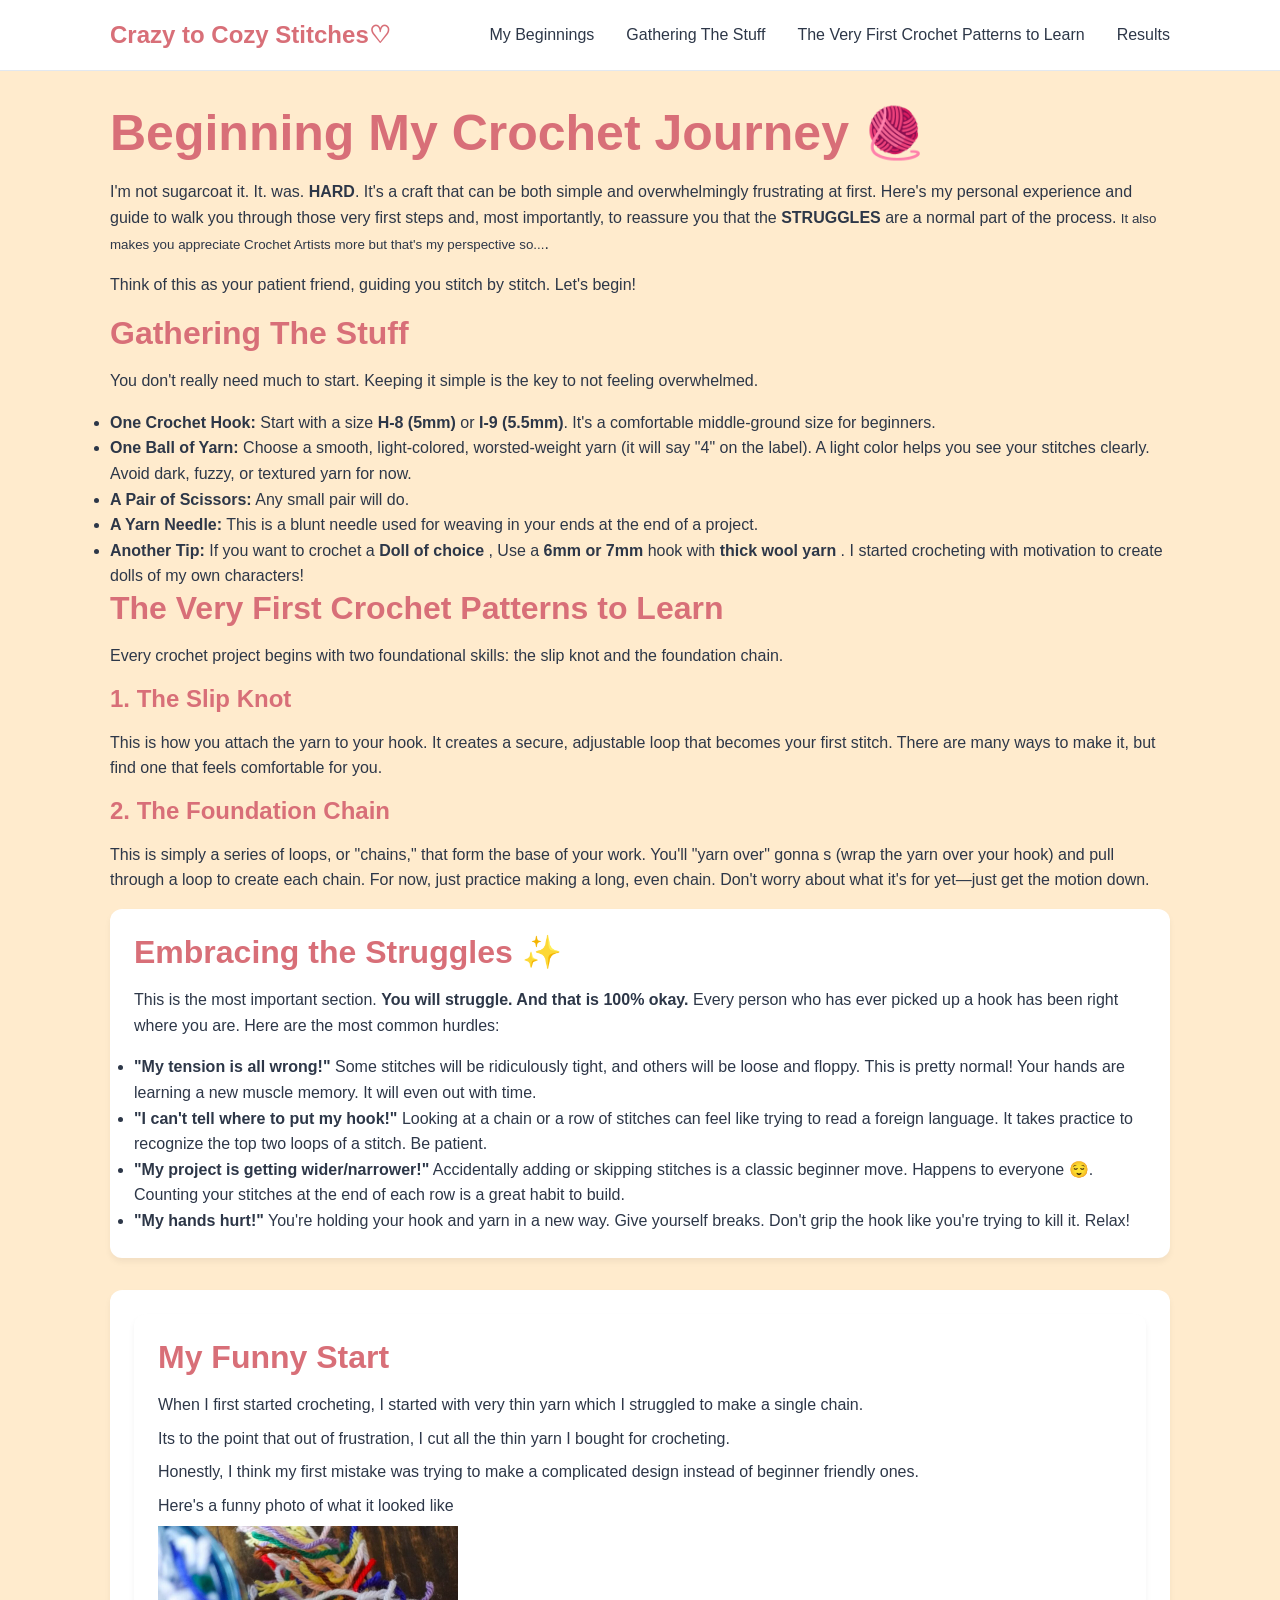
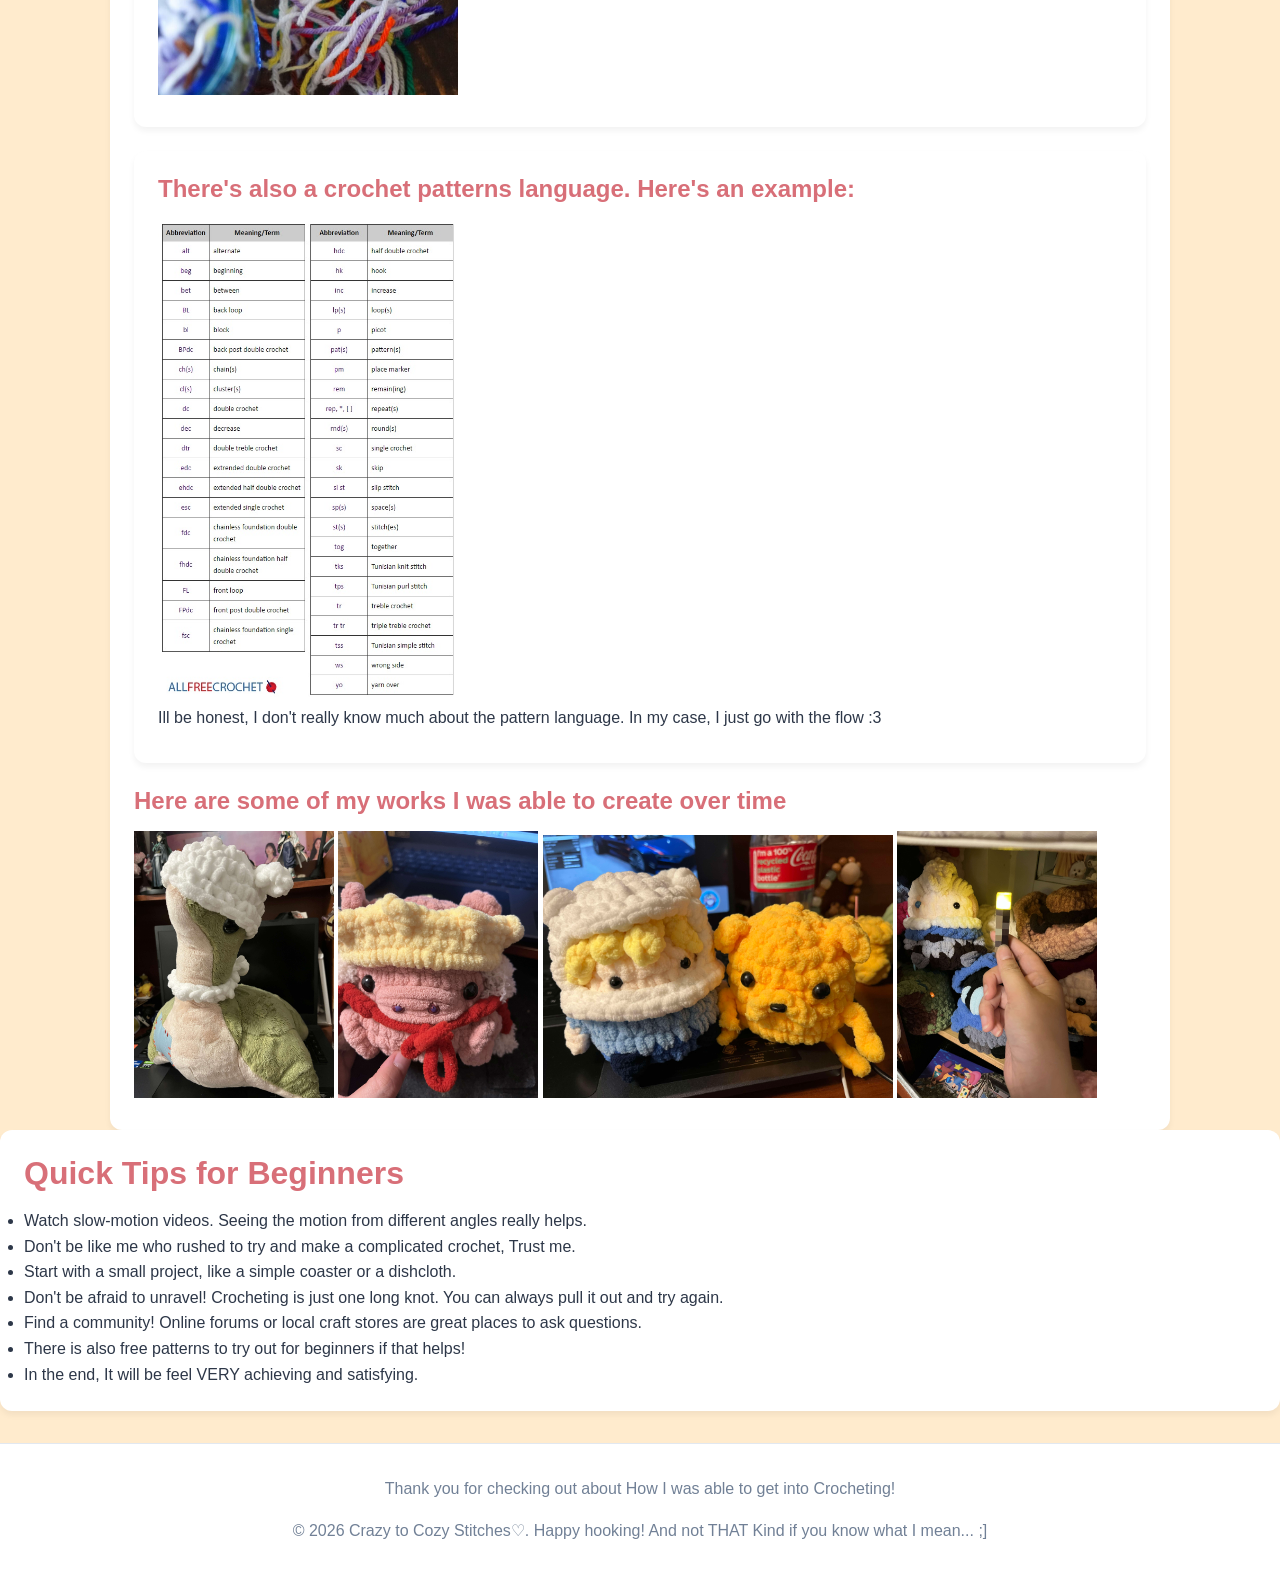
<file: index.html>
<!DOCTYPE html>
<html lang="en">

<head>
    <meta charset="UTF-8">
    <meta name="viewport" content="width=device-width, initial-scale=1.0">
    <title>How I Achieve the Hobby of Crocheting</title>
    <link href="https://fonts.googleapis.com/css2?family=Poppins:wght@400;500;600&display=swap" rel="stylesheet">
    <link rel="stylesheet" href="style.css">
</head>

<!--i found a fond sheet for a nice and soft font :D-->

<!--While making this, I genuinely didn't realize i was making a guide while sharing my experience as well soooo... I kinda went with the flow and etc.-->



<body>
<!--This made the words more bigger which i really liked-->
    <style>
        body {
            font-family: Verdana, sans-serif;
        }
    </style>

    <header class="main-header">
        <div class="container">
            <a href="#" class="logo">Crazy to Cozy Stitches♡</a>
            <nav class="main-nav">
                <ul>
                    <li><a href="#">My Beginnings</a></li>
                    <li><a href="#">Gathering The Stuff</a></li>
                    <li><a href="#">The Very First Crochet Patterns to Learn</a></li>
                    <li><a href="#">Results</a></li>
                </ul>
            </nav>
        </div>
    </header>

    <div class="container">
        <main class="content-area">
            <section>
                <h1>Beginning My Crochet Journey 🧶</h1>
                <p>I'm not sugarcoat it. It. was. <strong>HARD</strong>. It's a craft that can be both simple
                    and overwhelmingly frustrating at first. Here's my personal experience and guide to walk you through
                    those very
                    first steps
                    and, most importantly, to reassure you that the <strong>STRUGGLES</strong> are a normal part of the
                    process.
                    <small>It also makes you appreciate Crochet Artists more but that's my perspective so...</small>.
                </p>
                <p>Think of this as your patient friend, guiding you stitch by stitch. Let's begin!</p>
            </section>

<!--Just some nice tips and guides i wanna show on how i achieved this i guess-->
            <section>
                <h2>Gathering The Stuff</h2>
                <p>You don't really need much to start. Keeping it simple is the key to not feeling overwhelmed.</p>
                <ul>
                    <li><strong>One Crochet Hook:</strong> Start with a size <strong>H-8 (5mm)</strong> or <strong>I-9
                            (5.5mm)</strong>. It's a comfortable middle-ground size for beginners.</li>
                    <li><strong>One Ball of Yarn:</strong> Choose a smooth, light-colored, worsted-weight yarn (it will
                        say "4" on the label). A light color helps you see your stitches clearly. Avoid dark, fuzzy, or
                        textured yarn for now.</li>
                    <li><strong>A Pair of Scissors:</strong> Any small pair will do.</li>
                    <li><strong>A Yarn Needle:</strong> This is a blunt needle used for weaving in your ends at the end
                        of a project.</li>

                    <li><strong>Another Tip:</strong> If you want to crochet a <strong>Doll of choice</strong> , Use a
                        <strong>6mm or 7mm</strong> hook with <strong>thick wool yarn</strong> . I started crocheting
                        with motivation to create dolls of my own characters!
                    </li>
                </ul>
            </section>

            <section>
                <h2>The Very First Crochet Patterns to Learn</h2>
                <p>Every crochet project begins with two foundational skills: the slip knot and the foundation chain.
                </p>
                <h3>1. The Slip Knot</h3>
                <p>This is how you attach the yarn to your hook. It creates a secure, adjustable loop that becomes your
                    first stitch. There are many ways to make it, but find one that feels comfortable for you.</p>
                <h3>2. The Foundation Chain</h3>
                <p>This is simply a series of loops, or "chains," that form the base of your work. You'll "yarn over"
                    gonna s (wrap the yarn over your hook) and pull through a loop to create each chain. For now, just
                    practice
                    making a long, even chain. Don't worry about what it's for yet—just get the motion down.</p>
            </section>



            <section class="card">
                <h2>Embracing the Struggles ✨</h2>
                <p>This is the most important section. <strong>You will struggle. And that is 100% okay.</strong> Every
                    person who has ever picked up a hook has been right where you are. Here are the most common hurdles:
                </p>
                <ul>
                    <li><strong>"My tension is all wrong!"</strong> Some stitches will be ridiculously tight, and others
                        will be loose and floppy. This is pretty normal! Your hands are learning a new muscle memory. 
                        It will even out with time.</li>
                    <li><strong>"I can't tell where to put my hook!"</strong> Looking at a chain or a row of stitches
                        can feel like trying to read a foreign language. It takes practice to recognize the top two
                        loops of a stitch. Be patient.</li>
                    <li><strong>"My project is getting wider/narrower!"</strong> Accidentally adding or skipping
                        stitches is a classic beginner move. Happens to everyone 😌. Counting your stitches at the end
                        of each row is a great habit to build.</li>
                    <li><strong>"My hands hurt!"</strong> You're holding your hook and yarn in a new way. Give yourself
                        breaks. Don't grip the hook like you're trying to kill it. Relax!</li>
                </ul>
            </section>


        </main>

        <aside class="card">
            <section class="widget">
                <h2>My Funny Start</h2>
                <ul>
                    <li>When I first started crocheting, I started with very thin yarn which I struggled to make a
                        single chain.</li>
                    <li>Its to the point that out of frustration, I cut all the thin yarn I bought for crocheting.</li>
                    <li>Honestly, I think my first mistake was trying to make a complicated design instead of beginner
                        friendly ones.</li>
                    <li>Here's a funny photo of what it looked like</li>
                </ul>

                <img src="18-1024x576.jpg" alt="cutted up yarn" width="300">
                <!--adjusted the image size cause it looked too big in my opinion.
                Not to mention, the /section below was red-->

            </section>

            <section class="widget">
                <h3>There's also a crochet patterns language. Here's an example:</h3>
                <img src="AFC-Common-Abbreviations_MASTER_ID-1871595.jpg" alt="pattern language" width="300">
<ul>
    <li>Ill be honest, I don't really know much about the pattern language. In my case, I just go with the flow :3

    </li>
</ul>
            </section>
<!--Genuinely took me a while to figure this out when its actually that simple cuh (ToT)-->
            <section class="photo">
                <h3>Here are some of my works I was able to create over time</h3>
                <div class="image-container">
                    <img src="IMG_5413.jpg" alt="little hat" width="200">
                    <img src="IMG_5768.jpg" alt="Technoblade crochet" width="200">
                    <img src="IMG_6107.jpg" alt="Finn and jake" width="350">
                    <img src="IMG_6315.jpg" alt="Even more crochets" width="200">
                </div>

            </section>
        </aside>


    </div>
        <section class="card">
            <h2>Quick Tips for Beginners</h2>
            <ul>
                <li>Watch slow-motion videos. Seeing the motion from different angles really helps.</li>
                <li>Don't be like me who rushed to try and make a complicated crochet, Trust me.</li>
                <li>Start with a small project, like a simple coaster or a dishcloth.</li>
                <li>Don't be afraid to unravel! Crocheting is just one long knot. You can always pull it out and try
                    again.</li>
                <li>Find a community! Online forums or local craft stores are great places to ask questions.</li>
            <li>There is also free patterns to try out for beginners if that helps!</li>
        <li>In the end, It will be feel VERY achieving and satisfying.</li>    
        </ul>
        </section>
    <footer class="main-footer">
        <div class="container">
            <p>Thank you for checking out about How I was able to get into Crocheting!</p>
            <p>&copy; 2026 Crazy to Cozy Stitches♡. Happy hooking! And not THAT Kind if you know what I mean... ;]</p>
        </div>
    </footer>

</body>

</html>
</file>
<file: style.css>
/*While making the CSS, i went through youtube videos and bootstrap to try and make it more designable in a way.
I followed guides and learned quite a lot. Even new stuff i guess*/

/*adding soft colors to make it easy for the eyes*/
:root {
    --primary-color: #d86f78;
    --accent-color: #d7a76f;  
    --background-color: #ffebcd;
    --surface-color: #ffffff;
    --text-color: #2d3748; 
    --text-color-light: #718096; 
    --border-color: #e2e8f0;
    --font-family: 'Poppins', sans-serif;
}

* {
    box-sizing: border-box;
    margin: 0;
    padding: 0;
}

html {
    scroll-behavior: smooth;
}

body {
    font-family: var(--font-family);
    background-color: var(--background-color);
    color: var(--text-color);
    line-height: 1.6;
}

.container {
    max-width: 1100px;
    margin: 0 auto;
    padding: 0 20px;
}

/*learned that 1 rem is equals to 16 px so i started using it more often*/

h1, h2, h3 {
    color: var(--primary-color);
    line-height: 1.2;
    margin-bottom: 1rem;
}

h1 { font-size: 50px; }
h2 { font-size: 2rem; }
h3 { font-size: 1.5rem; }

p {
    margin-bottom: 1rem;
}

a {
    color: var(--primary-color);
    text-decoration: none;
    transition: color 0.3s ease;
}

a:hover {
    color: var(--text-color);
    text-decoration: underline;
}

/*the layout*/

.main-header {
    background-color: var(--surface-color);
    border-bottom: 1px solid var(--border-color);
    padding: 1rem 0;
    position: sticky;
    top: 0;
    z-index: 100;
}

.main-header .container {
    display: flex;
    justify-content: space-between;
    align-items: center;
}

.logo {
    font-size: 1.5rem;
    font-weight: 600;
    color: var(--primary-color);
}

.main-nav ul {
    list-style: none;
    display: flex;
    gap: 2rem;
}

.main-nav a {
    color: var(--text-color);
    font-weight: 500;
    text-decoration: none;
}

.main-nav a:hover {
    color: var(--primary-color);
    text-decoration: none;
}

/*main content and sidebar layout using griddd */
.container > .content-area,
.container > .sidebar {
    padding-top: 2rem;
    padding-bottom: 2rem;
}

/*the componentsss*/
.btn {
    display: inline-block;
    background-color: var(--primary-color);
    color: var(--surface-color);
    padding: 0.75rem 1.5rem;
    border-radius: 8px;
    border: none;
    cursor: pointer;
    font-family: var(--font-family);
    font-weight: 500;
    font-size: 1rem;
    transition: background-color 0.3s ease, transform 0.2s ease;
}

/*made the card a whole button kinda*/

.btn:hover {
    background-color: #c9767d; 
    transform: translateY(-2px);
    text-decoration: none;
}

.card {
    background-color: var(--surface-color);
    padding: 1.5rem;
    border-radius: 12px;
    box-shadow: 0 4px 6px rgba(0, 0, 0, 0.05);
    transition: transform 0.3s ease, box-shadow 0.3s ease;
}

.card:hover {
    transform: translateY(-5px);
    box-shadow: 0 8px 15px rgba(0, 0, 0, 0.08);
}

.card-grid {
    display: grid;
    gap: 1.5rem;
    margin-top: 2rem;
}

/*For this, i added it in when almost finished since apparently it helps in applying the rules of CSS.
it would probs be active in larger screens however but not on phones. Honestly, I dont think it do much :(...*/


@media (min-width: 768px) {
    .card-grid {
        grid-template-columns: repeat(auto-fit, minmax(250px, 1fr));
    }
}

/*Halfway into coding and reading the guides in bootstrap, i learned about widgets and decided to use them
for the website since it looked really nice when i tested it out*/

.widget {
    background-color: var(--surface-color);
    padding: 1.5rem;
    border-radius: 12px;
    margin-bottom: 1.5rem;
    box-shadow: 0 4px 6px rgba(0, 0, 0, 0.05);
}

.widget ul {
    list-style: none;
}

.widget ul li {
    margin-bottom: 0.5rem;
}

/*Footer*/
.main-footer {
    background-color: var(--surface-color);
    border-top: 1px solid var(--border-color);
    text-align: center;
    padding: 2rem 0;
    margin-top: 2rem;
    color: var(--text-color-light);
}
</file>
